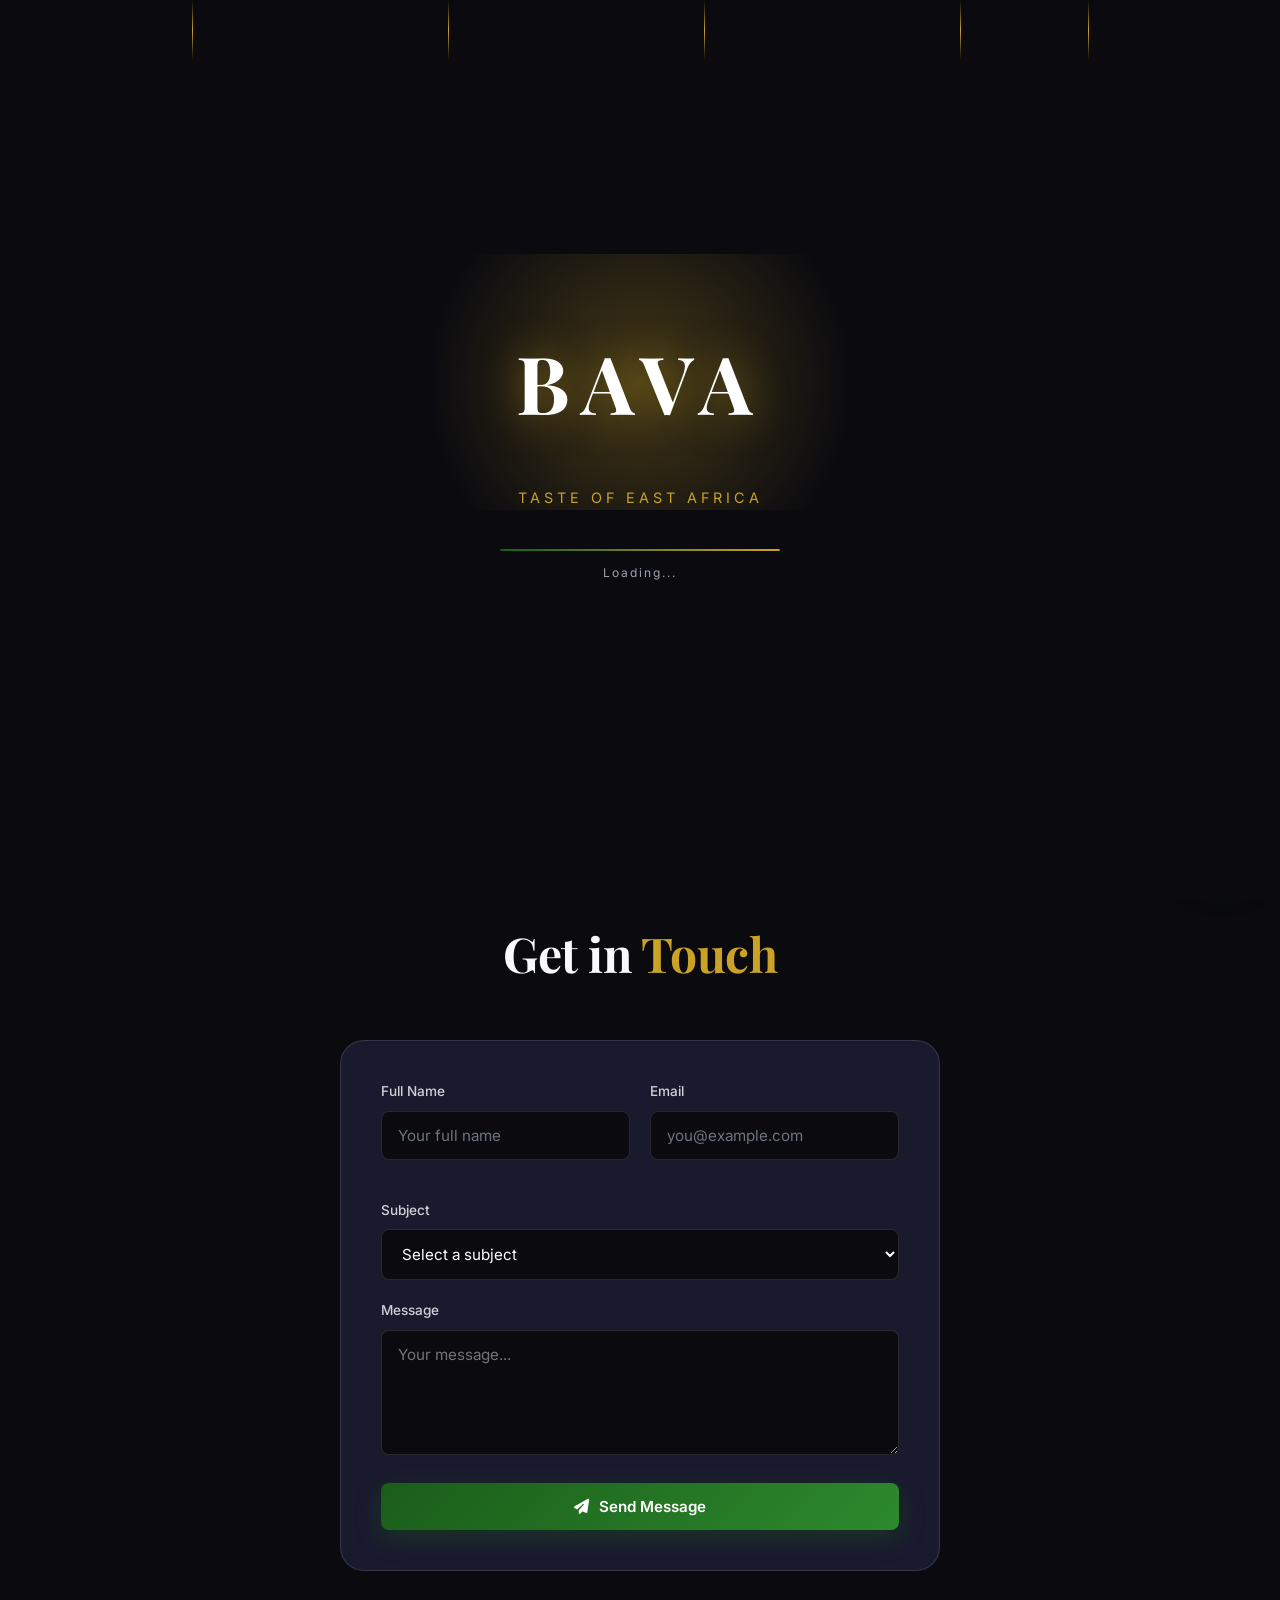
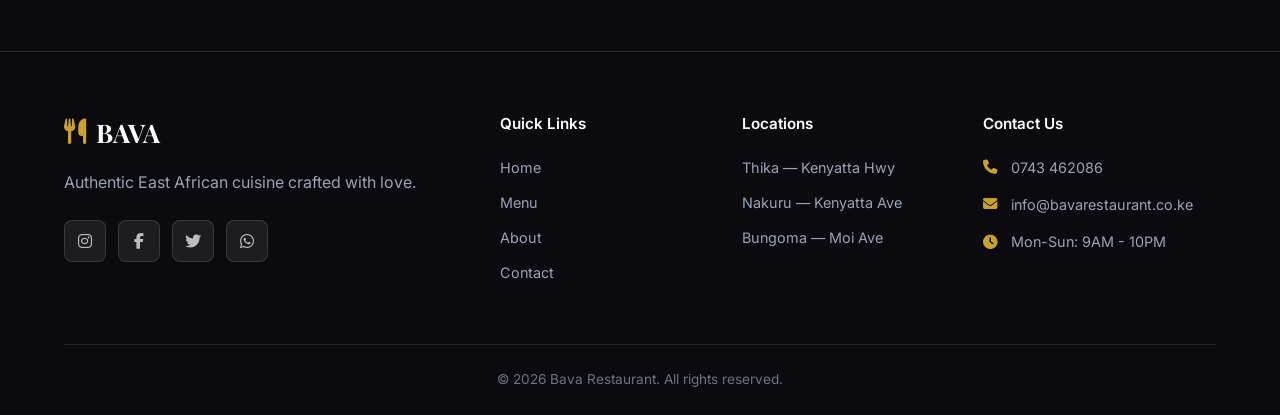
<file: contact.html>
<!DOCTYPE html>
<html lang="en">
<head>
    <meta charset="UTF-8">
    <meta name="viewport" content="width=device-width, initial-scale=1.0">
    <meta name="description" content="Contact Bava Restaurant - Find our locations, make reservations, and get in touch">
    <meta name="theme-color" content="#1a5d1a">
    <title>Contact Us | Bava Restaurant</title>

    <link rel="stylesheet" href="https://cdnjs.cloudflare.com/ajax/libs/font-awesome/6.4.0/css/all.min.css">
    <link href="https://fonts.googleapis.com/css2?family=Playfair+Display:wght@400;600;700&family=Inter:wght@300;400;500;600;700&display=swap" rel="stylesheet">
    <link rel="stylesheet" href="css/style.css">
    <link rel="stylesheet" href="css/responsive.css">
</head>
<body>
    <!-- ===== CINEMATIC LOADER ===== -->
    <div class="loader-screen" id="loader">
        <div class="loader-content">
            <div class="loader-logo-wrap">
                <div class="loader-glow"></div>
                <h1 class="loader-logo">BAVA</h1>
            </div>
            <p class="loader-tagline">Taste of East Africa</p>
            <div class="loader-progress-wrap">
                <div class="loader-progress-bar">
                    <div class="loader-progress-fill" id="loaderProgress"></div>
                </div>
                <p class="loader-progress-text">Loading...</p>
            </div>
        </div>
        <div class="loader-particles">
            <div class="particle"></div>
            <div class="particle"></div>
            <div class="particle"></div>
            <div class="particle"></div>
            <div class="particle"></div>
            <div class="particle"></div>
        </div>
        <div class="loader-lines">
            <div class="loader-line"></div>
            <div class="loader-line"></div>
            <div class="loader-line"></div>
            <div class="loader-line"></div>
            <div class="loader-line"></div>
        </div>
    </div>

    <!-- ===== NAVIGATION ===== -->
    <nav class="navbar" id="navbar">
        <div class="nav-container">
            <a href="index.html" class="logo">
                <span class="logo-icon"><i class="fas fa-utensils"></i></span>
                <span class="logo-text">BAVA</span>
            </a>

            <ul class="nav-links" id="navLinks">
                <li><a href="index.html" class="nav-link">Home</a></li>
                <li><a href="menu.html" class="nav-link">Menu</a></li>
                <li><a href="about.html" class="nav-link">About</a></li>
                <li><a href="contact.html" class="nav-link active">Contact</a></li>
            </ul>

            <div class="nav-auth">
                <button class="nav-signin" onclick="openModal('signInModal')">Sign In</button>
                <button class="nav-signup" onclick="openModal('signUpModal')">Sign Up</button>
            </div>

            <div class="nav-actions">
                <button class="hamburger" id="hamburger" aria-label="Toggle menu">
                    <div class="hamburger-btn">
                        <span></span>
                        <span></span>
                        <span></span>
                    </div>
                </button>
            </div>
        </div>
    </nav>

    <!-- ===== MOBILE MENU ===== -->
    <div class="mobile-menu-overlay" id="mobileMenuOverlay"></div>
    <div class="mobile-menu" id="mobileMenu">
        <button class="mobile-menu-close" id="mobileMenuClose">&times;</button>
        <ul class="mobile-nav-links">
            <li><a href="index.html"><i class="fas fa-home"></i> Home</a></li>
            <li><a href="menu.html"><i class="fas fa-utensils"></i> Menu</a></li>
            <li><a href="about.html"><i class="fas fa-info-circle"></i> About</a></li>
            <li><a href="contact.html"><i class="fas fa-envelope"></i> Contact</a></li>
        </ul>
        <div class="mobile-nav-auth">
            <button class="btn btn-primary" onclick="closeMobileMenu(); openModal('signInModal');">
                <i class="fas fa-sign-in-alt"></i> Sign In
            </button>
            <button class="btn btn-secondary" onclick="closeMobileMenu(); openModal('signUpModal');">
                <i class="fas fa-user-plus"></i> Sign Up
            </button>
        </div>
    </div>

    <!-- ===== SIGN IN MODAL ===== -->
    <div class="modal-overlay" id="signInModal">
        <div class="modal-box">
            <button class="modal-close" onclick="closeModal('signInModal')">&times;</button>
            <div class="modal-header">
                <h3>Welcome Back</h3>
                <p>Sign in to your Bava account</p>
            </div>
            <form onsubmit="event.preventDefault(); closeModal('signInModal');">
                <div class="form-field">
                    <label>Email Address</label>
                    <input type="email" placeholder="you@example.com" required>
                </div>
                <div class="form-field">
                    <label>Password</label>
                    <input type="password" placeholder="Enter your password" required>
                </div>
                <button type="submit" class="modal-submit">Sign In</button>
            </form>
            <div class="modal-divider"><span>or continue with</span></div>
            <div class="social-btns">
                <button class="social-btn google" onclick="showComingSoon('Google')">
                    <i class="fab fa-google"></i> Continue with Google
                </button>
                <button class="social-btn facebook" onclick="showComingSoon('Facebook')">
                    <i class="fab fa-facebook-f"></i> Continue with Facebook
                </button>
            </div>
            <div class="modal-footer">
                <p>Don't have an account? <a onclick="switchModal('signInModal', 'signUpModal')">Sign Up</a></p>
            </div>
        </div>
    </div>

    <!-- ===== SIGN UP MODAL ===== -->
    <div class="modal-overlay" id="signUpModal">
        <div class="modal-box">
            <button class="modal-close" onclick="closeModal('signUpModal')">&times;</button>
            <div class="modal-header">
                <h3>Create Account</h3>
                <p>Join the Bava family</p>
            </div>
            <form onsubmit="event.preventDefault(); closeModal('signUpModal'); alert('Account created successfully!');">
                <div class="form-field">
                    <label>Full Name</label>
                    <input type="text" placeholder="Your full name" required>
                </div>
                <div class="form-field">
                    <label>Email Address</label>
                    <input type="email" placeholder="you@example.com" required>
                </div>
                <div class="form-field">
                    <label>Password</label>
                    <input type="password" placeholder="Create a password" required>
                </div>
                <button type="submit" class="modal-submit">Continue</button>
            </form>
            <div class="modal-divider"><span>or continue with</span></div>
            <div class="social-btns">
                <button class="social-btn google" onclick="showComingSoon('Google')">
                    <i class="fab fa-google"></i> Continue with Google
                </button>
                <button class="social-btn facebook" onclick="showComingSoon('Facebook')">
                    <i class="fab fa-facebook-f"></i> Continue with Facebook
                </button>
            </div>
            <div class="modal-footer">
                <p>Already have an account? <a onclick="switchModal('signUpModal', 'signInModal')">Sign In</a></p>
            </div>
        </div>
    </div>

    <!-- ===== COMING SOON MODAL ===== -->
    <div class="coming-soon-modal" id="comingSoonModal">
        <div class="coming-soon-box">
            <div class="coming-soon-icon"><i class="fas fa-clock"></i></div>
            <h3>Coming Soon</h3>
            <p id="comingSoonText">This feature is coming soon!</p>
            <button class="coming-soon-close" onclick="closeAllModals()">Got It</button>
        </div>
    </div>

    <!-- ===== CONTACT HERO ===== -->
    <section class="hero" style="min-height: 50vh; padding: 140px 24px 60px;">
        <div class="hero-bg" style="background-image: url('https://images.unsplash.com/photo-1555396273-367ea4eb4db5?w=1800&h=600&fit=crop&q=85');"></div>
        <div class="hero-overlay"></div>
        <div class="hero-content">
            <span class="hero-badge"><i class="fas fa-envelope"></i> Get in Touch</span>
            <h1 class="hero-title">Contact <span class="text-gradient">Us</span></h1>
            <p class="hero-subtitle">Have questions or want to make a reservation? We'd love to hear from you</p>
        </div>
    </section>

    <!-- ===== CONTACT INFO ===== -->
    <section class="section" style="background: var(--dark);">
        <div class="container">
            <div style="display: grid; grid-template-columns: repeat(4, 1fr); gap: 24px; margin-bottom: 60px;" class="contact-info-grid">
                <div class="info-card reveal" style="background: var(--dark-light); padding: 24px; border-radius: var(--radius-lg); border: 1px solid var(--glass-border); text-align: center;">
                    <div style="width: 56px; height: 56px; background: rgba(26, 93, 26, 0.2); color: var(--primary-light); border-radius: var(--radius-sm); display: flex; align-items: center; justify-content: center; font-size: 1.4rem; margin: 0 auto 16px;">
                        <i class="fas fa-map-marker-alt"></i>
                    </div>
                    <h3 style="font-family: 'Playfair Display', serif; font-size: 1.1rem; margin-bottom: 12px;">Locations</h3>
                    <p style="color: var(--gray-light); font-size: 0.9rem; line-height: 1.6;">
                        <strong>Thika</strong> — Kenyatta Hwy<br>
                        <strong>Nakuru</strong> — Kenyatta Ave<br>
                        <strong>Bungoma</strong> — Moi Ave
                    </p>
                </div>
                <div class="info-card reveal" style="background: var(--dark-light); padding: 24px; border-radius: var(--radius-lg); border: 1px solid var(--glass-border); text-align: center;">
                    <div style="width: 56px; height: 56px; background: rgba(26, 93, 26, 0.2); color: var(--primary-light); border-radius: var(--radius-sm); display: flex; align-items: center; justify-content: center; font-size: 1.4rem; margin: 0 auto 16px;">
                        <i class="fas fa-phone"></i>
                    </div>
                    <h3 style="font-family: 'Playfair Display', serif; font-size: 1.1rem; margin-bottom: 12px;">Phone</h3>
                    <p style="color: var(--gray-light); font-size: 0.95rem;">0743 462086</p>
                    <p style="color: var(--gray); font-size: 0.8rem; margin-top: 8px;">Call for reservations</p>
                </div>
                <div class="info-card reveal" style="background: var(--dark-light); padding: 24px; border-radius: var(--radius-lg); border: 1px solid var(--glass-border); text-align: center;">
                    <div style="width: 56px; height: 56px; background: rgba(26, 93, 26, 0.2); color: var(--primary-light); border-radius: var(--radius-sm); display: flex; align-items: center; justify-content: center; font-size: 1.4rem; margin: 0 auto 16px;">
                        <i class="fas fa-envelope"></i>
                    </div>
                    <h3 style="font-family: 'Playfair Display', serif; font-size: 1.1rem; margin-bottom: 12px;">Email</h3>
                    <p style="color: var(--gray-light); font-size: 0.9rem;">info@bavarestaurant.co.ke</p>
                    <p style="color: var(--gray); font-size: 0.8rem; margin-top: 8px;">Response within 24h</p>
                </div>
                <div class="info-card reveal" style="background: var(--dark-light); padding: 24px; border-radius: var(--radius-lg); border: 1px solid var(--glass-border); text-align: center;">
                    <div style="width: 56px; height: 56px; background: rgba(26, 93, 26, 0.2); color: var(--primary-light); border-radius: var(--radius-sm); display: flex; align-items: center; justify-content: center; font-size: 1.4rem; margin: 0 auto 16px;">
                        <i class="fas fa-clock"></i>
                    </div>
                    <h3 style="font-family: 'Playfair Display', serif; font-size: 1.1rem; margin-bottom: 12px;">Hours</h3>
                    <p style="color: var(--gray-light); font-size: 0.85rem; line-height: 1.6;">
                        Mon-Fri: 9AM - 10PM<br>
                        Sat-Sun: 10AM - 9PM
                    </p>
                </div>
            </div>

            <!-- Contact Form -->
            <div style="max-width: 600px; margin: 0 auto;">
                <div class="section-header">
                    <span class="section-tag">Send a Message</span>
                    <h2 class="section-title">Get in <span>Touch</span></h2>
                </div>

                <form style="background: var(--dark-light); padding: 40px; border-radius: var(--radius-lg); border: 1px solid var(--glass-border);" onsubmit="event.preventDefault(); alert('Message sent! We will get back to you soon.');">
                    <div style="display: grid; grid-template-columns: 1fr 1fr; gap: 20px; margin-bottom: 20px;">
                        <div class="form-field">
                            <label style="display: block; color: rgba(255,255,255,0.8); font-size: 0.85rem; font-weight: 500; margin-bottom: 8px;">Full Name</label>
                            <input type="text" placeholder="Your full name" required style="width: 100%; padding: 14px 16px; background: var(--dark); border: 1px solid var(--glass-border); border-radius: var(--radius-sm); color: white; font-size: 0.95rem;">
                        </div>
                        <div class="form-field">
                            <label style="display: block; color: rgba(255,255,255,0.8); font-size: 0.85rem; font-weight: 500; margin-bottom: 8px;">Email</label>
                            <input type="email" placeholder="you@example.com" required style="width: 100%; padding: 14px 16px; background: var(--dark); border: 1px solid var(--glass-border); border-radius: var(--radius-sm); color: white; font-size: 0.95rem;">
                        </div>
                    </div>
                    <div class="form-field" style="margin-bottom: 20px;">
                        <label style="display: block; color: rgba(255,255,255,0.8); font-size: 0.85rem; font-weight: 500; margin-bottom: 8px;">Subject</label>
                        <select required style="width: 100%; padding: 14px 16px; background: var(--dark); border: 1px solid var(--glass-border); border-radius: var(--radius-sm); color: white; font-size: 0.95rem;">
                            <option value="">Select a subject</option>
                            <option value="reservation">Table Reservation</option>
                            <option value="catering">Catering Inquiry</option>
                            <option value="feedback">Feedback</option>
                            <option value="careers">Careers</option>
                            <option value="other">Other</option>
                        </select>
                    </div>
                    <div class="form-field" style="margin-bottom: 20px;">
                        <label style="display: block; color: rgba(255,255,255,0.8); font-size: 0.85rem; font-weight: 500; margin-bottom: 8px;">Message</label>
                        <textarea rows="5" placeholder="Your message..." required style="width: 100%; padding: 14px 16px; background: var(--dark); border: 1px solid var(--glass-border); border-radius: var(--radius-sm); color: white; font-size: 0.95rem; resize: vertical;"></textarea>
                    </div>
                    <button type="submit" class="btn btn-primary" style="width: 100%;">
                        <i class="fas fa-paper-plane"></i> Send Message
                    </button>
                </form>
            </div>
        </div>
    </section>

    <!-- ===== FOOTER ===== -->
    <footer class="footer">
        <div class="container">
            <div class="footer-grid">
                <div class="footer-brand">
                    <a href="index.html" class="footer-logo">
                        <i class="fas fa-utensils"></i> BAVA
                    </a>
                    <p class="footer-desc">Authentic East African cuisine crafted with love.</p>
                    <div class="footer-social">
                        <a href="#"><i class="fab fa-instagram"></i></a>
                        <a href="#"><i class="fab fa-facebook-f"></i></a>
                        <a href="#"><i class="fab fa-twitter"></i></a>
                        <a href="#"><i class="fab fa-whatsapp"></i></a>
                    </div>
                </div>
                <div class="footer-links">
                    <h4>Quick Links</h4>
                    <ul>
                        <li><a href="index.html">Home</a></li>
                        <li><a href="menu.html">Menu</a></li>
                        <li><a href="about.html">About</a></li>
                        <li><a href="contact.html">Contact</a></li>
                    </ul>
                </div>
                <div class="footer-links">
                    <h4>Locations</h4>
                    <ul>
                        <li>Thika — Kenyatta Hwy</li>
                        <li>Nakuru — Kenyatta Ave</li>
                        <li>Bungoma — Moi Ave</li>
                    </ul>
                </div>
                <div class="footer-contact">
                    <h4>Contact Us</h4>
                    <p><i class="fas fa-phone"></i> 0743 462086</p>
                    <p><i class="fas fa-envelope"></i> info@bavarestaurant.co.ke</p>
                    <p><i class="fas fa-clock"></i> Mon-Sun: 9AM - 10PM</p>
                </div>
            </div>
            <div class="footer-bottom">
                <p>&copy; 2026 Bava Restaurant. All rights reserved.</p>
            </div>
        </div>
    </footer>

    <!-- ===== CHATBOT ===== -->
    <div class="chatbot-btn" id="chatbotBtn">
        <i class="fas fa-robot"></i>
        <span class="chatbot-badge">AI</span>
    </div>

    <div class="chatbot" id="chatbot">
        <div class="chatbot-header">
            <div class="chatbot-avatar"><i class="fas fa-robot"></i></div>
            <div class="chatbot-info">
                <h4>Bava AI Assistant</h4>
                <p>Online</p>
            </div>
            <button class="chatbot-close" id="chatbotClose">&times;</button>
        </div>
        <div class="chatbot-messages" id="chatbotMessages">
            <div class="message bot">
                <p>Welcome to Bava Restaurant! How can I help you today?</p>
            </div>
        </div>
        <div class="chatbot-input">
            <input type="text" id="chatInput" placeholder="Ask me anything...">
            <button id="chatSend"><i class="fas fa-paper-plane"></i></button>
        </div>
    </div>

    <script src="js/app.js"></script>
    <script src="js/chatbot.js"></script>
    <script src="js/viewer.js"></script>
    <style>
        @media (max-width: 1024px) {
            .contact-info-grid {
                grid-template-columns: repeat(2, 1fr) !important;
            }
        }
        @media (max-width: 768px) {
            .contact-info-grid {
                grid-template-columns: 1fr !important;
            }
            form[style*="grid-template-columns: 1fr 1fr"] {
                grid-template-columns: 1fr !important;
            }
        }
    </style>
</body>
</html>
</file>
<file: css/style.css>
/* ===== CSS Variables ===== */
:root {
    --primary: #1a5d1a;
    --primary-dark: #134713;
    --primary-light: #2d8a2d;
    --secondary: #c9a227;
    --secondary-light: #e8c45a;
    --accent: #2d8a2d;
    --dark: #0a0a0f;
    --dark-light: #1a1a2e;
    --dark-lighter: #252538;
    --light: #f8f9fa;
    --gray: #6c757d;
    --gray-light: #9ca3af;
    --success: #28a745;
    --shadow: rgba(0, 0, 0, 0.25);
    --glass: rgba(255, 255, 255, 0.08);
    --glass-border: rgba(255, 255, 255, 0.12);
    --radius: 16px;
    --radius-sm: 8px;
    --radius-lg: 24px;
    --transition: all 0.4s cubic-bezier(0.4, 0, 0.2, 1);
    --transition-fast: all 0.2s ease;
}

/* ===== Reset & Base ===== */
* {
    margin: 0;
    padding: 0;
    box-sizing: border-box;
}

html {
    scroll-behavior: smooth;
}

body {
    font-family: 'Inter', sans-serif;
    background: var(--dark);
    color: var(--light);
    line-height: 1.6;
    overflow-x: hidden;
    -webkit-font-smoothing: antialiased;
}

a {
    text-decoration: none;
    color: inherit;
}

ul {
    list-style: none;
}

img {
    max-width: 100%;
    height: auto;
}

button {
    cursor: pointer;
    border: none;
    background: none;
    font-family: inherit;
}

input, textarea, select {
    font-family: inherit;
}

/* ===== Utilities ===== */
.container {
    max-width: 1200px;
    margin: 0 auto;
    padding: 0 24px;
}

.section {
    padding: 80px 0;
}

.section-header {
    text-align: center;
    margin-bottom: 48px;
}

.section-tag {
    display: inline-block;
    background: rgba(26, 93, 26, 0.2);
    color: var(--primary-light);
    padding: 8px 20px;
    border-radius: 50px;
    font-size: 0.8rem;
    font-weight: 600;
    letter-spacing: 1.5px;
    text-transform: uppercase;
    margin-bottom: 16px;
    border: 1px solid rgba(26, 93, 26, 0.3);
}

.section-title {
    font-family: 'Playfair Display', serif;
    font-size: clamp(2rem, 5vw, 3rem);
    font-weight: 700;
    margin-bottom: 16px;
    letter-spacing: -0.5px;
}

.section-title span {
    color: var(--secondary);
}

.section-subtitle {
    color: var(--gray-light);
    font-size: 1.1rem;
    max-width: 600px;
    margin: 0 auto;
    line-height: 1.7;
}

.section-cta {
    text-align: center;
    margin-top: 40px;
}

/* ===== Buttons ===== */
.btn {
    display: inline-flex;
    align-items: center;
    justify-content: center;
    gap: 10px;
    padding: 14px 28px;
    border-radius: var(--radius-sm);
    font-weight: 600;
    font-size: 0.95rem;
    transition: var(--transition);
    position: relative;
    overflow: hidden;
}

.btn::before {
    content: '';
    position: absolute;
    top: 0;
    left: -100%;
    width: 100%;
    height: 100%;
    background: linear-gradient(90deg, transparent, rgba(255,255,255,0.2), transparent);
    transition: left 0.5s;
}

.btn:hover::before {
    left: 100%;
}

.btn-primary {
    background: linear-gradient(135deg, var(--primary), var(--primary-light));
    color: white;
    box-shadow: 0 8px 24px rgba(26, 93, 26, 0.4);
    border: none;
}

.btn-primary:hover {
    transform: translateY(-3px);
    box-shadow: 0 12px 32px rgba(26, 93, 26, 0.5);
}

.btn-secondary {
    background: transparent;
    color: white;
    border: 2px solid var(--secondary);
}

.btn-secondary:hover {
    background: var(--secondary);
    color: var(--dark);
    transform: translateY(-2px);
}

.btn-outline {
    background: transparent;
    color: var(--primary-light);
    border: 2px solid var(--primary);
}

.btn-outline:hover {
    background: var(--primary);
    color: white;
}

.btn-glass {
    background: var(--glass);
    backdrop-filter: blur(20px);
    border: 1px solid var(--glass-border);
    color: white;
}

.btn-glass:hover {
    background: rgba(255, 255, 255, 0.15);
    border-color: rgba(255, 255, 255, 0.25);
}

.btn-sm {
    padding: 10px 20px;
    font-size: 0.85rem;
}

.btn-icon {
    width: 44px;
    height: 44px;
    padding: 0;
    border-radius: 50%;
}

.text-gradient {
    background: linear-gradient(135deg, var(--secondary), var(--secondary-light), var(--secondary));
    background-size: 200% auto;
    -webkit-background-clip: text;
    -webkit-text-fill-color: transparent;
    background-clip: text;
    animation: shimmer 3s ease-in-out infinite;
}

@keyframes shimmer {
    0%, 100% { background-position: 0% center; }
    50% { background-position: 200% center; }
}

/* ===== CINEMATIC LOADER ===== */
.loader-screen {
    position: fixed;
    inset: 0;
    background: var(--dark);
    z-index: 99999;
    display: flex;
    align-items: center;
    justify-content: center;
    flex-direction: column;
    transition: opacity 0.8s ease, visibility 0.8s ease;
}

.loader-screen.hidden {
    opacity: 0;
    visibility: hidden;
}

.loader-content {
    text-align: center;
    position: relative;
}

.loader-logo-wrap {
    position: relative;
    margin-bottom: 40px;
}

.loader-logo {
    font-family: 'Playfair Display', serif;
    font-size: clamp(3rem, 10vw, 5rem);
    font-weight: 700;
    color: white;
    letter-spacing: 12px;
    text-transform: uppercase;
    opacity: 0;
    transform: scale(0.8);
    animation: logoReveal 1.2s ease forwards;
    text-shadow: 0 0 40px rgba(201, 162, 39, 0.5);
}

@keyframes logoReveal {
    0% {
        opacity: 0;
        transform: scale(0.8) translateY(20px);
        filter: blur(10px);
    }
    50% {
        opacity: 1;
        filter: blur(0);
    }
    100% {
        opacity: 1;
        transform: scale(1) translateY(0);
        filter: blur(0);
    }
}

.loader-glow {
    position: absolute;
    inset: -50%;
    background: radial-gradient(circle, rgba(201, 162, 39, 0.3) 0%, transparent 70%);
    animation: pulseGlow 2s ease-in-out infinite;
    pointer-events: none;
}

@keyframes pulseGlow {
    0%, 100% { opacity: 0.5; transform: scale(1); }
    50% { opacity: 1; transform: scale(1.1); }
}

.loader-tagline {
    font-size: 0.9rem;
    color: var(--secondary);
    letter-spacing: 4px;
    text-transform: uppercase;
    opacity: 0;
    animation: fadeUp 0.8s ease 0.8s forwards;
    margin-bottom: 40px;
}

@keyframes fadeUp {
    from { opacity: 0; transform: translateY(20px); }
    to { opacity: 1; transform: translateY(0); }
}

.loader-progress-wrap {
    width: 280px;
    margin: 0 auto;
    opacity: 0;
    animation: fadeIn 0.5s ease 1.2s forwards;
}

@keyframes fadeIn {
    to { opacity: 1; }
}

.loader-progress-bar {
    height: 2px;
    background: var(--dark-lighter);
    border-radius: 2px;
    overflow: hidden;
    margin-bottom: 12px;
}

.loader-progress-fill {
    height: 100%;
    background: linear-gradient(90deg, var(--primary), var(--secondary));
    width: 0%;
    border-radius: 2px;
    animation: loadProgress 2s ease-out forwards;
    box-shadow: 0 0 20px rgba(201, 162, 39, 0.5);
}

@keyframes loadProgress {
    0% { width: 0%; }
    30% { width: 45%; }
    60% { width: 70%; }
    80% { width: 85%; }
    100% { width: 100%; }
}

.loader-progress-text {
    font-size: 0.75rem;
    color: var(--gray-light);
    letter-spacing: 2px;
}

.loader-particles {
    position: absolute;
    inset: 0;
    overflow: hidden;
    pointer-events: none;
}

.particle {
    position: absolute;
    width: 4px;
    height: 4px;
    background: var(--secondary);
    border-radius: 50%;
    opacity: 0;
    animation: particleFloat 3s ease-in-out infinite;
}

.particle:nth-child(1) { left: 20%; animation-delay: 0s; }
.particle:nth-child(2) { left: 40%; animation-delay: 0.5s; }
.particle:nth-child(3) { left: 60%; animation-delay: 1s; }
.particle:nth-child(4) { left: 80%; animation-delay: 1.5s; }
.particle:nth-child(5) { left: 30%; animation-delay: 2s; }
.particle:nth-child(6) { left: 70%; animation-delay: 2.5s; }

@keyframes particleFloat {
    0% {
        transform: translateY(100vh) scale(0);
        opacity: 0;
    }
    20% {
        opacity: 0.8;
    }
    80% {
        opacity: 0.4;
    }
    100% {
        transform: translateY(-100px) scale(1);
        opacity: 0;
    }
}

.loader-lines {
    position: absolute;
    inset: 0;
    overflow: hidden;
    pointer-events: none;
}

.loader-line {
    position: absolute;
    width: 1px;
    height: 60px;
    background: linear-gradient(to bottom, transparent, var(--secondary), transparent);
    animation: lineMove 2s ease-in-out infinite;
}

.loader-line:nth-child(1) { left: 15%; animation-delay: 0s; }
.loader-line:nth-child(2) { left: 35%; animation-delay: 0.4s; }
.loader-line:nth-child(3) { left: 55%; animation-delay: 0.8s; }
.loader-line:nth-child(4) { left: 75%; animation-delay: 1.2s; }
.loader-line:nth-child(5) { left: 85%; animation-delay: 1.6s; }

@keyframes lineMove {
    0% {
        transform: translateY(-100%);
        opacity: 0;
    }
    50% {
        opacity: 0.6;
    }
    100% {
        transform: translateY(100vh);
        opacity: 0;
    }
}

/* ===== Navigation ===== */
.navbar {
    position: fixed;
    top: 0;
    left: 0;
    width: 100%;
    z-index: 1000;
    padding: 16px 0;
    transition: var(--transition);
}

.navbar.scrolled {
    background: rgba(10, 10, 15, 0.85);
    backdrop-filter: blur(20px);
    -webkit-backdrop-filter: blur(20px);
    padding: 10px 0;
    box-shadow: 0 4px 30px rgba(0, 0, 0, 0.3);
    border-bottom: 1px solid var(--glass-border);
}

.nav-container {
    max-width: 1200px;
    margin: 0 auto;
    padding: 0 24px;
    display: flex;
    justify-content: space-between;
    align-items: center;
}

.logo {
    display: flex;
    align-items: center;
    gap: 10px;
}

.logo-icon {
    font-size: 1.5rem;
    color: var(--secondary);
    animation: logoFloat 3s ease-in-out infinite;
}

@keyframes logoFloat {
    0%, 100% { transform: translateY(0); }
    50% { transform: translateY(-3px); }
}

.logo-text {
    font-family: 'Playfair Display', serif;
    font-size: 1.6rem;
    font-weight: 700;
    color: white;
    letter-spacing: 3px;
}

.nav-links {
    display: flex;
    gap: 32px;
    align-items: center;
}

.nav-link {
    color: rgba(255, 255, 255, 0.7);
    font-weight: 500;
    font-size: 0.9rem;
    transition: var(--transition);
    position: relative;
    padding: 8px 0;
}

.nav-link::after {
    content: '';
    position: absolute;
    bottom: 0;
    left: 0;
    width: 0;
    height: 2px;
    background: var(--secondary);
    transition: var(--transition);
}

.nav-link:hover, .nav-link.active {
    color: white;
}

.nav-link:hover::after, .nav-link.active::after {
    width: 100%;
}

.nav-auth {
    display: flex;
    gap: 12px;
    align-items: center;
}

.nav-signin {
    color: rgba(255, 255, 255, 0.8);
    font-weight: 500;
    font-size: 0.9rem;
    padding: 8px 16px;
    transition: var(--transition);
}

.nav-signin:hover {
    color: var(--secondary);
}

.nav-signup {
    background: var(--primary);
    color: white;
    padding: 10px 20px;
    border-radius: var(--radius-sm);
    font-weight: 600;
    font-size: 0.9rem;
    transition: var(--transition);
    border: 1px solid transparent;
}

.nav-signup:hover {
    background: var(--primary-light);
    transform: translateY(-2px);
    box-shadow: 0 4px 16px rgba(26, 93, 26, 0.4);
}

/* Download App Button */
.nav-download {
    display: inline-flex;
    align-items: center;
    gap: 8px;
    background: linear-gradient(135deg, #1a5d1a, #2d8a2d);
    color: white;
    padding: 10px 18px;
    border-radius: 50px;
    font-weight: 600;
    font-size: 0.85rem;
    transition: var(--transition);
    border: 1px solid rgba(255, 255, 255, 0.1);
    box-shadow: 0 4px 15px rgba(26, 93, 26, 0.3);
    cursor: pointer;
}

.nav-download:hover {
    transform: translateY(-2px);
    box-shadow: 0 6px 20px rgba(26, 93, 26, 0.4), 0 0 30px rgba(26, 93, 26, 0.2);
    background: linear-gradient(135deg, #2d8a2d, #3aa83a);
}

.nav-download i {
    font-size: 0.9rem;
}

/* Hero Download Button */
.btn-download {
    background: linear-gradient(135deg, #c9a227, #e8c45a);
    color: #0a0a0f;
    padding: 14px 28px;
    border-radius: var(--radius-sm);
    font-weight: 700;
    font-size: 0.95rem;
    transition: var(--transition);
    border: none;
    box-shadow: 0 8px 24px rgba(201, 162, 39, 0.4), 0 0 40px rgba(201, 162, 39, 0.15);
    display: inline-flex;
    align-items: center;
    gap: 10px;
}

.btn-download:hover {
    transform: translateY(-3px);
    box-shadow: 0 12px 32px rgba(201, 162, 39, 0.5), 0 0 50px rgba(201, 162, 39, 0.2);
    background: linear-gradient(135deg, #e8c45a, #f0d070);
}

/* User Avatar System */
.nav-user {
    position: relative;
    margin-left: 12px;
}

.user-avatar {
    width: 44px;
    height: 44px;
    border-radius: 50%;
    background: linear-gradient(135deg, var(--primary), var(--primary-light));
    color: white;
    font-weight: 700;
    font-size: 1rem;
    display: flex;
    align-items: center;
    justify-content: center;
    cursor: pointer;
    transition: var(--transition);
    border: 2px solid transparent;
    box-shadow: 0 4px 15px rgba(26, 93, 26, 0.4);
    animation: avatarFadeIn 0.5s ease forwards;
}

@keyframes avatarFadeIn {
    from {
        opacity: 0;
        transform: scale(0.5);
    }
    to {
        opacity: 1;
        transform: scale(1);
    }
}

.user-avatar:hover {
    transform: scale(1.08);
    box-shadow: 0 6px 20px rgba(26, 93, 26, 0.5), 0 0 30px rgba(26, 93, 26, 0.2);
    border-color: rgba(255, 255, 255, 0.3);
}

.user-dropdown {
    position: absolute;
    top: calc(100% + 12px);
    right: 0;
    background: var(--dark-light);
    border: 1px solid var(--glass-border);
    border-radius: var(--radius);
    min-width: 220px;
    padding: 8px 0;
    opacity: 0;
    visibility: hidden;
    transform: translateY(-10px) scale(0.95);
    transition: var(--transition);
    box-shadow: 0 20px 50px rgba(0, 0, 0, 0.4);
    z-index: 1000;
}

.user-dropdown.active {
    opacity: 1;
    visibility: visible;
    transform: translateY(0) scale(1);
}

.dropdown-header {
    padding: 12px 20px;
    border-bottom: 1px solid var(--glass-border);
    margin-bottom: 8px;
}

.dropdown-name {
    display: block;
    font-weight: 600;
    color: white;
    font-size: 0.95rem;
}

.dropdown-email {
    display: block;
    color: var(--gray-light);
    font-size: 0.8rem;
    margin-top: 2px;
}

.dropdown-divider {
    height: 1px;
    background: var(--glass-border);
    margin: 8px 0;
}

.dropdown-item {
    display: flex;
    align-items: center;
    gap: 12px;
    width: 100%;
    padding: 12px 20px;
    color: rgba(255, 255, 255, 0.8);
    font-size: 0.9rem;
    font-weight: 500;
    cursor: pointer;
    transition: var(--transition);
    background: none;
    border: none;
    text-align: left;
}

.dropdown-item:hover {
    background: var(--glass);
    color: white;
}

.dropdown-item i {
    color: var(--secondary);
    width: 18px;
    text-align: center;
}

/* Download Modal */
.download-modal {
    position: fixed;
    inset: 0;
    background: rgba(0, 0, 0, 0.9);
    backdrop-filter: blur(10px);
    -webkit-backdrop-filter: blur(10px);
    z-index: 10001;
    display: flex;
    align-items: center;
    justify-content: center;
    padding: 24px;
    opacity: 0;
    visibility: hidden;
    transition: var(--transition);
}

.download-modal.active {
    opacity: 1;
    visibility: visible;
}

.download-box {
    background: var(--dark-light);
    border: 1px solid var(--secondary);
    border-radius: var(--radius-lg);
    padding: 48px 40px;
    text-align: center;
    max-width: 400px;
    transform: scale(0.8);
    transition: var(--transition);
    box-shadow: 0 0 60px rgba(201, 162, 39, 0.3);
    position: relative;
}

.download-modal.active .download-box {
    transform: scale(1);
}

.download-close {
    position: absolute;
    top: 16px;
    right: 16px;
    width: 36px;
    height: 36px;
    display: flex;
    align-items: center;
    justify-content: center;
    background: var(--glass);
    border: 1px solid var(--glass-border);
    border-radius: 50%;
    color: rgba(255, 255, 255, 0.7);
    font-size: 1.2rem;
    cursor: pointer;
    transition: var(--transition);
}

.download-close:hover {
    background: rgba(255, 255, 255, 0.15);
    color: white;
}

.download-icon {
    width: 80px;
    height: 80px;
    background: linear-gradient(135deg, var(--primary), var(--primary-light));
    border-radius: 50%;
    display: flex;
    align-items: center;
    justify-content: center;
    margin: 0 auto 24px;
    font-size: 2.5rem;
    color: white;
    animation: iconBounce 1s ease infinite;
}

.download-box h3 {
    font-family: 'Playfair Display', serif;
    font-size: 1.6rem;
    margin-bottom: 12px;
    color: white;
}

.download-box p {
    color: var(--gray-light);
    margin-bottom: 24px;
    line-height: 1.6;
}

.download-features {
    display: flex;
    flex-direction: column;
    gap: 12px;
    margin-bottom: 28px;
}

.download-feature {
    display: flex;
    align-items: center;
    justify-content: center;
    gap: 10px;
    color: rgba(255, 255, 255, 0.8);
    font-size: 0.9rem;
}

.download-feature i {
    color: var(--secondary);
}

.download-btn {
    width: 100%;
    margin-bottom: 16px;
}

.download-skip {
    background: none;
    border: none;
    color: var(--gray-light);
    font-size: 0.85rem;
    cursor: pointer;
    padding: 8px;
    transition: var(--transition);
}

.download-skip:hover {
    color: white;
}

.nav-actions {
    display: flex;
    align-items: center;
    gap: 16px;
}

/* Hamburger Menu */
.hamburger {
    display: none;
    flex-direction: column;
    gap: 5px;
    padding: 8px;
    cursor: pointer;
    z-index: 1001;
}

.hamburger-btn {
    display: flex;
    flex-direction: column;
    gap: 5px;
    width: 28px;
}

.hamburger-btn span {
    display: block;
    width: 100%;
    height: 2px;
    background: white;
    border-radius: 2px;
    transition: var(--transition);
    transform-origin: center;
}

.hamburger.active .hamburger-btn span:nth-child(1) {
    transform: rotate(45deg) translate(5px, 5px);
}

.hamburger.active .hamburger-btn span:nth-child(2) {
    opacity: 0;
}

.hamburger.active .hamburger-btn span:nth-child(3) {
    transform: rotate(-45deg) translate(5px, -5px);
}

/* Mobile Menu */
.mobile-menu {
    position: fixed;
    top: 0;
    right: -100%;
    width: 85%;
    max-width: 380px;
    height: 100vh;
    background: rgba(26, 26, 46, 0.98);
    backdrop-filter: blur(30px);
    -webkit-backdrop-filter: blur(30px);
    z-index: 1000;
    transition: right 0.5s cubic-bezier(0.4, 0, 0.2, 1);
    padding: 100px 32px 40px;
    border-left: 1px solid var(--glass-border);
}

.mobile-menu.active {
    right: 0;
}

.mobile-menu-overlay {
    position: fixed;
    inset: 0;
    background: rgba(0, 0, 0, 0.6);
    backdrop-filter: blur(4px);
    z-index: 999;
    opacity: 0;
    visibility: hidden;
    transition: var(--transition);
}

.mobile-menu-overlay.active {
    opacity: 1;
    visibility: visible;
}

.mobile-menu-close {
    position: absolute;
    top: 24px;
    right: 24px;
    width: 44px;
    height: 44px;
    display: flex;
    align-items: center;
    justify-content: center;
    background: var(--glass);
    border: 1px solid var(--glass-border);
    border-radius: 50%;
    color: white;
    font-size: 1.5rem;
    cursor: pointer;
    transition: var(--transition);
}

.mobile-menu-close:hover {
    background: rgba(255, 255, 255, 0.15);
}

.mobile-nav-links {
    display: flex;
    flex-direction: column;
    gap: 4px;
}

.mobile-nav-links li {
    border-bottom: 1px solid var(--glass-border);
}

.mobile-nav-links a {
    display: flex;
    align-items: center;
    gap: 16px;
    padding: 18px 0;
    color: rgba(255, 255, 255, 0.8);
    font-size: 1.05rem;
    font-weight: 500;
    transition: var(--transition);
}

.mobile-nav-links a i {
    width: 24px;
    color: var(--secondary);
}

.mobile-nav-links a:hover {
    color: white;
    padding-left: 8px;
}

.mobile-nav-auth {
    margin-top: 32px;
    padding-top: 32px;
    border-top: 1px solid var(--glass-border);
}

.mobile-nav-auth .btn {
    width: 100%;
    margin-bottom: 12px;
}

.mobile-nav-auth .nav-download {
    width: 100%;
    justify-content: center;
    margin-bottom: 12px;
}

/* Mobile User Avatar */
.mobile-user-section {
    display: none;
    margin-top: 24px;
    padding-top: 24px;
    border-top: 1px solid var(--glass-border);
}

.mobile-user-section.active {
    display: block;
}

.mobile-user-header {
    display: flex;
    align-items: center;
    gap: 16px;
    margin-bottom: 20px;
}

.mobile-user-avatar {
    width: 56px;
    height: 56px;
    border-radius: 50%;
    background: linear-gradient(135deg, var(--primary), var(--primary-light));
    color: white;
    font-weight: 700;
    font-size: 1.2rem;
    display: flex;
    align-items: center;
    justify-content: center;
}

.mobile-user-info h4 {
    color: white;
    font-size: 1rem;
    margin-bottom: 2px;
}

.mobile-user-info p {
    color: var(--gray-light);
    font-size: 0.85rem;
}

.mobile-user-actions {
    display: flex;
    flex-direction: column;
    gap: 8px;
}

.mobile-user-actions .btn {
    width: 100%;
    justify-content: center;
}

/* ===== Auth Modals ===== */
.modal-overlay {
    position: fixed;
    inset: 0;
    background: rgba(0, 0, 0, 0.85);
    backdrop-filter: blur(8px);
    -webkit-backdrop-filter: blur(8px);
    z-index: 10000;
    display: flex;
    align-items: center;
    justify-content: center;
    padding: 24px;
    opacity: 0;
    visibility: hidden;
    transition: var(--transition);
}

.modal-overlay.active {
    opacity: 1;
    visibility: visible;
}

.modal-box {
    background: var(--dark-light);
    border: 1px solid var(--glass-border);
    border-radius: var(--radius-lg);
    width: 100%;
    max-width: 440px;
    padding: 40px;
    transform: scale(0.9) translateY(20px);
    transition: var(--transition);
    position: relative;
}

.modal-overlay.active .modal-box {
    transform: scale(1) translateY(0);
}

.modal-close {
    position: absolute;
    top: 20px;
    right: 20px;
    width: 36px;
    height: 36px;
    display: flex;
    align-items: center;
    justify-content: center;
    background: var(--glass);
    border: 1px solid var(--glass-border);
    border-radius: 50%;
    color: rgba(255, 255, 255, 0.7);
    font-size: 1.2rem;
    cursor: pointer;
    transition: var(--transition);
}

.modal-close:hover {
    background: rgba(255, 255, 255, 0.15);
    color: white;
}

.modal-header {
    text-align: center;
    margin-bottom: 32px;
}

.modal-header h3 {
    font-family: 'Playfair Display', serif;
    font-size: 1.8rem;
    margin-bottom: 8px;
}

.modal-header p {
    color: var(--gray-light);
    font-size: 0.95rem;
}

.form-field {
    margin-bottom: 20px;
}

.form-field label {
    display: block;
    color: rgba(255, 255, 255, 0.8);
    font-size: 0.85rem;
    font-weight: 500;
    margin-bottom: 8px;
}

.form-field input {
    width: 100%;
    padding: 14px 16px;
    background: var(--dark);
    border: 1px solid var(--glass-border);
    border-radius: var(--radius-sm);
    color: white;
    font-size: 0.95rem;
    transition: var(--transition);
}

.form-field input:focus {
    outline: none;
    border-color: var(--primary);
    box-shadow: 0 0 0 3px rgba(26, 93, 26, 0.2);
}

.form-field input::placeholder {
    color: var(--gray);
}

.modal-submit {
    width: 100%;
    padding: 16px;
    background: linear-gradient(135deg, var(--primary), var(--primary-light));
    color: white;
    border: none;
    border-radius: var(--radius-sm);
    font-size: 1rem;
    font-weight: 600;
    cursor: pointer;
    transition: var(--transition);
    margin-top: 8px;
}

.modal-submit:hover {
    transform: translateY(-2px);
    box-shadow: 0 8px 24px rgba(26, 93, 26, 0.4);
}

.modal-divider {
    display: flex;
    align-items: center;
    gap: 16px;
    margin: 28px 0;
}

.modal-divider::before,
.modal-divider::after {
    content: '';
    flex: 1;
    height: 1px;
    background: var(--glass-border);
}

.modal-divider span {
    color: var(--gray);
    font-size: 0.85rem;
}

.social-btns {
    display: flex;
    flex-direction: column;
    gap: 12px;
}

.social-btn {
    display: flex;
    align-items: center;
    justify-content: center;
    gap: 12px;
    padding: 14px;
    background: var(--dark);
    border: 1px solid var(--glass-border);
    border-radius: var(--radius-sm);
    color: white;
    font-weight: 500;
    font-size: 0.95rem;
    cursor: pointer;
    transition: var(--transition);
}

.social-btn:hover {
    background: rgba(255, 255, 255, 0.05);
    border-color: rgba(255, 255, 255, 0.2);
    transform: translateY(-2px);
}

.social-btn i {
    font-size: 1.2rem;
}

.social-btn.google i { color: #ea4335; }
.social-btn.facebook i { color: #1877f2; }

.modal-footer {
    text-align: center;
    margin-top: 24px;
}

.modal-footer p {
    color: var(--gray-light);
    font-size: 0.9rem;
}

.modal-footer a {
    color: var(--secondary);
    font-weight: 600;
    cursor: pointer;
    transition: var(--transition);
}

.modal-footer a:hover {
    text-decoration: underline;
}

/* Coming Soon Modal */
.coming-soon-modal {
    position: fixed;
    inset: 0;
    background: rgba(0, 0, 0, 0.9);
    backdrop-filter: blur(10px);
    -webkit-backdrop-filter: blur(10px);
    z-index: 10001;
    display: flex;
    align-items: center;
    justify-content: center;
    padding: 24px;
    opacity: 0;
    visibility: hidden;
    transition: var(--transition);
}

.coming-soon-modal.active {
    opacity: 1;
    visibility: visible;
}

.coming-soon-box {
    background: var(--dark-light);
    border: 1px solid var(--secondary);
    border-radius: var(--radius-lg);
    padding: 48px 40px;
    text-align: center;
    max-width: 400px;
    transform: scale(0.8);
    transition: var(--transition);
    box-shadow: 0 0 60px rgba(201, 162, 39, 0.3);
}

.coming-soon-modal.active .coming-soon-box {
    transform: scale(1);
    animation: pulse 2s ease-in-out infinite;
}

@keyframes pulse {
    0%, 100% { box-shadow: 0 0 40px rgba(201, 162, 39, 0.3); }
    50% { box-shadow: 0 0 80px rgba(201, 162, 39, 0.5); }
}

.coming-soon-icon {
    width: 80px;
    height: 80px;
    background: linear-gradient(135deg, var(--primary), var(--primary-light));
    border-radius: 50%;
    display: flex;
    align-items: center;
    justify-content: center;
    margin: 0 auto 24px;
    font-size: 2rem;
    color: white;
    animation: iconBounce 1s ease infinite;
}

@keyframes iconBounce {
    0%, 100% { transform: translateY(0); }
    50% { transform: translateY(-8px); }
}

.coming-soon-box h3 {
    font-family: 'Playfair Display', serif;
    font-size: 1.6rem;
    margin-bottom: 12px;
    color: var(--secondary);
}

.coming-soon-box p {
    color: var(--gray-light);
    margin-bottom: 28px;
    line-height: 1.6;
}

.coming-soon-close {
    background: var(--secondary);
    color: var(--dark);
    border: none;
    padding: 12px 32px;
    border-radius: var(--radius-sm);
    font-weight: 600;
    cursor: pointer;
    transition: var(--transition);
}

.coming-soon-close:hover {
    background: var(--secondary-light);
    transform: translateY(-2px);
}

/* ===== Hero ===== */
.hero {
    position: relative;
    min-height: 100vh;
    display: flex;
    align-items: center;
    justify-content: center;
    text-align: center;
    padding: 120px 24px 80px;
    overflow: hidden;
}

.hero-bg {
    position: absolute;
    inset: 0;
    background: url('https://images.unsplash.com/photo-1414235077428-338989a2e8c0?w=1800&h=900&fit=crop&q=85') center/cover no-repeat;
    transform: scale(1.1);
    animation: heroZoom 20s ease-in-out infinite alternate;
}

@keyframes heroZoom {
    0% { transform: scale(1.1); }
    100% { transform: scale(1.2); }
}

.hero-overlay {
    position: absolute;
    inset: 0;
    background: linear-gradient(
        180deg,
        rgba(10, 10, 15, 0.7) 0%,
        rgba(10, 10, 15, 0.5) 50%,
        rgba(10, 10, 15, 0.85) 100%
    );
}

.hero-content {
    position: relative;
    z-index: 10;
    max-width: 800px;
}

.hero-badge {
    display: inline-flex;
    align-items: center;
    gap: 8px;
    background: rgba(201, 162, 39, 0.15);
    border: 1px solid rgba(201, 162, 39, 0.3);
    color: var(--secondary);
    padding: 10px 20px;
    border-radius: 50px;
    font-size: 0.8rem;
    font-weight: 600;
    letter-spacing: 2px;
    text-transform: uppercase;
    margin-bottom: 28px;
    backdrop-filter: blur(10px);
}

.hero-title {
    font-family: 'Playfair Display', serif;
    font-size: clamp(3rem, 9vw, 5.5rem);
    font-weight: 700;
    line-height: 1.05;
    margin-bottom: 24px;
    letter-spacing: -1px;
}

.hero-subtitle {
    font-size: 1.15rem;
    color: rgba(255, 255, 255, 0.75);
    margin-bottom: 40px;
    max-width: 600px;
    margin-left: auto;
    margin-right: auto;
    line-height: 1.7;
}

.hero-buttons {
    display: flex;
    gap: 16px;
    justify-content: center;
    flex-wrap: wrap;
    margin-bottom: 48px;
}

.hero-features {
    display: flex;
    gap: 40px;
    justify-content: center;
    flex-wrap: wrap;
}

.hero-feature {
    display: flex;
    align-items: center;
    gap: 10px;
    color: rgba(255, 255, 255, 0.6);
    font-size: 0.9rem;
}

.hero-feature i {
    color: var(--secondary);
    font-size: 1.1rem;
}

.scroll-indicator {
    position: absolute;
    bottom: 32px;
    left: 50%;
    transform: translateX(-50%);
    display: flex;
    flex-direction: column;
    align-items: center;
    gap: 8px;
    color: rgba(255, 255, 255, 0.5);
    font-size: 0.75rem;
    letter-spacing: 2px;
    animation: scrollBounce 2s ease-in-out infinite;
}

@keyframes scrollBounce {
    0%, 100% { transform: translateX(-50%) translateY(0); }
    50% { transform: translateX(-50%) translateY(12px); }
}

/* ===== Featured Section ===== */
.featured-section {
    background: var(--dark);
}

.featured-grid {
    display: grid;
    grid-template-columns: repeat(auto-fill, minmax(300px, 1fr));
    gap: 28px;
}

.featured-card {
    background: var(--dark-light);
    border: 1px solid var(--glass-border);
    border-radius: var(--radius-lg);
    overflow: hidden;
    transition: var(--transition);
    position: relative;
}

.featured-card::before {
    content: '';
    position: absolute;
    inset: 0;
    background: linear-gradient(135deg, rgba(26, 93, 26, 0.1), transparent);
    opacity: 0;
    transition: var(--transition);
}

.featured-card:hover {
    transform: translateY(-10px);
    border-color: var(--primary);
    box-shadow: 0 20px 50px rgba(0, 0, 0, 0.4);
}

.featured-card:hover::before {
    opacity: 1;
}

.featured-img {
    position: relative;
    height: 200px;
    overflow: hidden;
}

.featured-img img {
    width: 100%;
    height: 100%;
    object-fit: cover;
    transition: transform 0.6s ease;
}

.featured-card:hover .featured-img img {
    transform: scale(1.12);
}

.featured-badge {
    position: absolute;
    top: 16px;
    left: 16px;
    background: var(--secondary);
    color: var(--dark);
    padding: 6px 14px;
    border-radius: 6px;
    font-size: 0.7rem;
    font-weight: 700;
    text-transform: uppercase;
    letter-spacing: 0.5px;
}

.featured-badge.popular { background: var(--primary); color: white; }
.featured-badge.signature { background: linear-gradient(135deg, #8b5cf6, #a78bfa); color: white; }

.featured-content {
    padding: 24px;
    position: relative;
}

.featured-header {
    display: flex;
    justify-content: space-between;
    align-items: flex-start;
    margin-bottom: 10px;
}

.featured-name {
    font-family: 'Playfair Display', serif;
    font-size: 1.25rem;
    font-weight: 600;
}

.featured-price {
    color: var(--secondary);
    font-weight: 700;
    font-size: 1.15rem;
}

.featured-desc {
    color: var(--gray-light);
    font-size: 0.9rem;
    line-height: 1.6;
    margin-bottom: 20px;
}

.featured-footer {
    display: flex;
    justify-content: space-between;
    align-items: center;
    padding-top: 16px;
    border-top: 1px solid var(--glass-border);
}

.featured-rating {
    display: flex;
    align-items: center;
    gap: 6px;
    color: var(--secondary);
    font-size: 0.85rem;
    font-weight: 600;
}

.featured-actions {
    display: flex;
    gap: 8px;
}

.featured-btn {
    display: inline-flex;
    align-items: center;
    gap: 6px;
    padding: 10px 16px;
    border-radius: var(--radius-sm);
    font-size: 0.8rem;
    font-weight: 600;
    transition: var(--transition);
}

.featured-btn.view-3d {
    background: rgba(26, 93, 26, 0.2);
    color: var(--primary-light);
    border: 1px solid var(--primary);
}

.featured-btn.view-3d:hover {
    background: var(--primary);
    color: white;
}

/* ===== Stats ===== */
.stats-section {
    background: linear-gradient(135deg, var(--primary-dark), var(--primary));
    padding: 60px 0;
    position: relative;
    overflow: hidden;
}

.stats-section::before {
    content: '';
    position: absolute;
    inset: 0;
    background: url("data:image/svg+xml,%3Csvg width='60' height='60' viewBox='0 0 60 60' xmlns='http://www.w3.org/2000/svg'%3E%3Cg fill='none' fill-rule='evenodd'%3E%3Cg fill='%23ffffff' fill-opacity='0.03'%3E%3Cpath d='M36 34v-4h-2v4h-4v2h4v4h2v-4h4v-2h-4zm0-30V0h-2v4h-4v2h4v4h2V6h4V4h-4zM6 34v-4H4v4H0v2h4v4h2v-4h4v-2H6zM6 4V0H4v4H0v2h4v4h2V6h4V4H6z'/%3E%3C/g%3E%3C/g%3E%3C/svg%3E");
}

.stats-grid {
    display: grid;
    grid-template-columns: repeat(4, 1fr);
    gap: 32px;
    position: relative;
}

.stat-card {
    text-align: center;
    padding: 24px;
    background: rgba(255, 255, 255, 0.05);
    border-radius: var(--radius);
    backdrop-filter: blur(10px);
    border: 1px solid rgba(255, 255, 255, 0.1);
}

.stat-icon {
    font-size: 2rem;
    color: var(--secondary);
    margin-bottom: 12px;
}

.stat-number {
    font-family: 'Playfair Display', serif;
    font-size: 2.5rem;
    font-weight: 700;
    margin-bottom: 4px;
}

.stat-label {
    color: rgba(255, 255, 255, 0.8);
    font-size: 0.85rem;
    text-transform: uppercase;
    letter-spacing: 1px;
}

/* ===== Experience Section ===== */
.experience-section {
    background: var(--dark);
}

.experience-grid {
    display: grid;
    grid-template-columns: 1fr 1fr;
    gap: 60px;
    align-items: center;
}

.experience-content .section-title {
    margin-bottom: 20px;
}

.experience-text {
    color: var(--gray-light);
    line-height: 1.8;
    margin-bottom: 32px;
}

.experience-features {
    display: flex;
    flex-direction: column;
    gap: 16px;
}

.feature-item {
    display: flex;
    gap: 16px;
    padding: 20px;
    background: var(--dark-light);
    border-radius: var(--radius);
    border: 1px solid var(--glass-border);
    transition: var(--transition);
}

.feature-item:hover {
    border-color: var(--primary);
    transform: translateX(8px);
}

.feature-icon {
    width: 52px;
    height: 52px;
    display: flex;
    align-items: center;
    justify-content: center;
    background: rgba(26, 93, 26, 0.2);
    color: var(--primary-light);
    border-radius: var(--radius-sm);
    font-size: 1.3rem;
    flex-shrink: 0;
}

.feature-content h4 {
    font-size: 1.05rem;
    margin-bottom: 4px;
}

.feature-content p {
    color: var(--gray);
    font-size: 0.85rem;
}

.experience-images {
    display: flex;
    flex-direction: column;
    gap: 16px;
}

.experience-img {
    border-radius: var(--radius);
    overflow: hidden;
}

.experience-img img {
    width: 100%;
    height: 100%;
    object-fit: cover;
    transition: transform 0.6s ease;
}

.experience-img:hover img {
    transform: scale(1.05);
}

.experience-img-grid {
    display: grid;
    grid-template-columns: 1fr 1fr;
    gap: 16px;
}

/* ===== Testimonials ===== */
.testimonials-section {
    background: var(--dark-light);
}

.testimonials-grid {
    display: grid;
    grid-template-columns: repeat(auto-fill, minmax(320px, 1fr));
    gap: 24px;
}

.testimonial-card {
    background: var(--dark);
    padding: 32px;
    border-radius: var(--radius-lg);
    border: 1px solid var(--glass-border);
    transition: var(--transition);
}

.testimonial-card:hover {
    border-color: var(--primary);
}

.testimonial-quote {
    font-size: 2.5rem;
    color: var(--secondary);
    line-height: 1;
    margin-bottom: 16px;
}

.testimonial-text {
    color: rgba(255, 255, 255, 0.8);
    font-style: italic;
    line-height: 1.7;
    margin-bottom: 24px;
}

.testimonial-author {
    display: flex;
    align-items: center;
    gap: 14px;
}

.testimonial-avatar {
    width: 50px;
    height: 50px;
    background: linear-gradient(135deg, var(--primary), var(--secondary));
    border-radius: 50%;
    display: flex;
    align-items: center;
    justify-content: center;
    font-weight: 700;
    font-size: 0.9rem;
}

.testimonial-info h4 {
    font-size: 1rem;
    margin-bottom: 2px;
}

.testimonial-info p {
    color: var(--gray);
    font-size: 0.85rem;
}

/* ===== 3D Viewer Modal ===== */
.viewer-modal {
    position: fixed;
    inset: 0;
    background: rgba(0, 0, 0, 0.95);
    backdrop-filter: blur(20px);
    -webkit-backdrop-filter: blur(20px);
    z-index: 9000;
    display: flex;
    align-items: center;
    justify-content: center;
    padding: 24px;
    opacity: 0;
    visibility: hidden;
    transition: var(--transition);
}

.viewer-modal.active {
    opacity: 1;
    visibility: visible;
}

.viewer-container {
    background: var(--dark-light);
    border: 1px solid var(--glass-border);
    border-radius: var(--radius-lg);
    padding: 32px;
    max-width: 700px;
    width: 100%;
    text-align: center;
    position: relative;
}

.viewer-close {
    position: absolute;
    top: 16px;
    right: 16px;
    width: 40px;
    height: 40px;
    display: flex;
    align-items: center;
    justify-content: center;
    background: var(--glass);
    border: 1px solid var(--glass-border);
    border-radius: 50%;
    color: white;
    font-size: 1.3rem;
    cursor: pointer;
    transition: var(--transition);
    z-index: 10;
}

.viewer-close:hover {
    background: rgba(255, 255, 255, 0.15);
}

.viewer-title {
    font-family: 'Playfair Display', serif;
    font-size: 1.6rem;
    margin-bottom: 4px;
}

.viewer-subtitle {
    color: var(--gray-light);
    font-size: 0.9rem;
    margin-bottom: 20px;
}

.viewer-wrapper {
    background: var(--dark);
    border-radius: var(--radius);
    overflow: hidden;
    height: 380px;
    position: relative;
}

model-viewer {
    width: 100%;
    height: 100%;
    --poster-color: transparent;
}

.viewer-progress {
    position: absolute;
    inset: 0;
    display: flex;
    flex-direction: column;
    align-items: center;
    justify-content: center;
    gap: 16px;
    background: var(--dark);
}

.viewer-progress.hidden {
    display: none;
}

.spinner {
    width: 48px;
    height: 48px;
    border: 3px solid var(--glass-border);
    border-top-color: var(--secondary);
    border-radius: 50%;
    animation: spin 1s linear infinite;
}

@keyframes spin {
    to { transform: rotate(360deg); }
}

.viewer-controls {
    display: flex;
    gap: 12px;
    justify-content: center;
    margin-top: 20px;
    flex-wrap: wrap;
}

.viewer-btn {
    display: flex;
    align-items: center;
    gap: 8px;
    padding: 12px 20px;
    background: var(--glass);
    backdrop-filter: blur(10px);
    border: 1px solid var(--glass-border);
    border-radius: var(--radius-sm);
    color: white;
    font-size: 0.85rem;
    font-weight: 500;
    cursor: pointer;
    transition: var(--transition);
}

.viewer-btn:hover {
    background: var(--primary);
    border-color: var(--primary);
}

.viewer-btn.active {
    background: var(--primary);
    border-color: var(--primary);
}

.ar-instructions {
    margin-top: 20px;
    padding: 16px 20px;
    background: var(--glass);
    border-radius: var(--radius);
    border: 1px solid var(--glass-border);
}

.ar-instructions p {
    color: var(--gray-light);
    font-size: 0.85rem;
    margin-bottom: 8px;
}

.ar-instructions i {
    color: var(--secondary);
    margin-right: 8px;
}

.ar-instructions .btn {
    margin-top: 8px;
}

/* ===== Footer ===== */
.footer {
    background: var(--dark);
    padding: 60px 0 24px;
    border-top: 1px solid var(--glass-border);
}

.footer-grid {
    display: grid;
    grid-template-columns: 2fr 1fr 1fr 1.2fr;
    gap: 48px;
    margin-bottom: 48px;
}

.footer-logo {
    font-family: 'Playfair Display', serif;
    font-size: 1.6rem;
    font-weight: 700;
    color: white;
    display: flex;
    align-items: center;
    gap: 10px;
    margin-bottom: 16px;
}

.footer-logo i {
    color: var(--secondary);
}

.footer-desc {
    color: var(--gray-light);
    margin-bottom: 24px;
    line-height: 1.7;
}

.footer-social {
    display: flex;
    gap: 12px;
}

.footer-social a {
    width: 42px;
    height: 42px;
    display: flex;
    align-items: center;
    justify-content: center;
    background: var(--glass);
    border: 1px solid var(--glass-border);
    border-radius: var(--radius-sm);
    color: rgba(255, 255, 255, 0.7);
    transition: var(--transition);
}

.footer-social a:hover {
    background: var(--primary);
    border-color: var(--primary);
    color: white;
    transform: translateY(-4px);
}

.footer-links h4 {
    font-size: 0.95rem;
    font-weight: 600;
    margin-bottom: 20px;
    color: white;
}

.footer-links ul li {
    margin-bottom: 12px;
}

.footer-links ul li a,
.footer-links ul li {
    color: var(--gray-light);
    font-size: 0.9rem;
    transition: var(--transition);
}

.footer-links ul li a:hover {
    color: var(--secondary);
}

.footer-contact h4 {
    font-size: 0.95rem;
    font-weight: 600;
    margin-bottom: 20px;
    color: white;
}

.footer-contact p {
    color: var(--gray-light);
    font-size: 0.9rem;
    margin-bottom: 14px;
    display: flex;
    align-items: center;
    gap: 12px;
}

.footer-contact i {
    color: var(--secondary);
    width: 16px;
}

.footer-bottom {
    padding-top: 24px;
    border-top: 1px solid var(--glass-border);
    text-align: center;
}

.footer-bottom p {
    color: var(--gray);
    font-size: 0.85rem;
}

/* ===== Chatbot ===== */
.chatbot-btn {
    position: fixed;
    bottom: 28px;
    right: 28px;
    width: 60px;
    height: 60px;
    background: linear-gradient(135deg, var(--primary), var(--primary-light));
    border-radius: 50%;
    display: flex;
    align-items: center;
    justify-content: center;
    font-size: 1.4rem;
    color: white;
    cursor: pointer;
    z-index: 999;
    box-shadow: 0 8px 32px rgba(26, 93, 26, 0.5);
    transition: var(--transition);
    border: 2px solid transparent;
}

.chatbot-btn:hover {
    transform: scale(1.1);
    box-shadow: 0 12px 40px rgba(26, 93, 26, 0.6);
}

.chatbot-badge {
    position: absolute;
    top: -4px;
    right: -4px;
    background: var(--secondary);
    color: var(--dark);
    font-size: 0.6rem;
    font-weight: 700;
    padding: 3px 8px;
    border-radius: 10px;
}

.chatbot {
    position: fixed;
    bottom: 110px;
    right: 28px;
    width: 380px;
    max-height: 520px;
    background: var(--dark-light);
    border: 1px solid var(--glass-border);
    border-radius: var(--radius-lg);
    box-shadow: 0 20px 60px rgba(0, 0, 0, 0.5);
    z-index: 998;
    display: flex;
    flex-direction: column;
    opacity: 0;
    visibility: hidden;
    transform: translateY(20px) scale(0.95);
    transition: var(--transition);
    overflow: hidden;
}

.chatbot.active {
    opacity: 1;
    visibility: visible;
    transform: translateY(0) scale(1);
}

.chatbot-header {
    display: flex;
    align-items: center;
    gap: 14px;
    padding: 20px 24px;
    background: linear-gradient(135deg, var(--primary), var(--primary-light));
}

.chatbot-avatar {
    width: 44px;
    height: 44px;
    background: rgba(255, 255, 255, 0.2);
    border-radius: 50%;
    display: flex;
    align-items: center;
    justify-content: center;
    font-size: 1.3rem;
}

.chatbot-info h4 {
    font-size: 1rem;
}

.chatbot-info p {
    font-size: 0.75rem;
    color: rgba(255, 255, 255, 0.7);
}

.chatbot-close {
    margin-left: auto;
    background: none;
    border: none;
    color: white;
    font-size: 1.5rem;
    cursor: pointer;
    opacity: 0.8;
    transition: var(--transition);
}

.chatbot-close:hover {
    opacity: 1;
}

.chatbot-messages {
    flex: 1;
    overflow-y: auto;
    padding: 24px;
    display: flex;
    flex-direction: column;
    gap: 16px;
    max-height: 320px;
}

.chatbot-messages::-webkit-scrollbar {
    width: 4px;
}

.chatbot-messages::-webkit-scrollbar-track {
    background: var(--dark);
}

.chatbot-messages::-webkit-scrollbar-thumb {
    background: var(--primary);
    border-radius: 2px;
}

.message {
    max-width: 85%;
    padding: 14px 18px;
    border-radius: 16px;
    font-size: 0.9rem;
    line-height: 1.5;
    animation: messageSlide 0.3s ease;
}

@keyframes messageSlide {
    from { opacity: 0; transform: translateY(10px); }
    to { opacity: 1; transform: translateY(0); }
}

.message.bot {
    background: var(--dark);
    align-self: flex-start;
    border-bottom-left-radius: 4px;
}

.message.user {
    background: var(--primary);
    align-self: flex-end;
    border-bottom-right-radius: 4px;
}

.chatbot-input {
    display: flex;
    gap: 10px;
    padding: 16px;
    background: var(--dark);
    border-top: 1px solid var(--glass-border);
}

.chatbot-input input {
    flex: 1;
    padding: 14px 16px;
    background: var(--dark-light);
    border: 1px solid var(--glass-border);
    border-radius: 24px;
    color: white;
    font-size: 0.9rem;
}

.chatbot-input input:focus {
    outline: none;
    border-color: var(--primary);
}

.chatbot-input button {
    width: 46px;
    height: 46px;
    background: var(--primary);
    border-radius: 50%;
    color: white;
    display: flex;
    align-items: center;
    justify-content: center;
    transition: var(--transition);
}

.chatbot-input button:hover {
    background: var(--primary-light);
    transform: scale(1.05);
}

/* ===== Reveal Animation ===== */
.reveal {
    opacity: 0;
    transform: translateY(40px);
    transition: all 0.8s cubic-bezier(0.4, 0, 0.2, 1);
}

.reveal.visible {
    opacity: 1;
    transform: translateY(0);
}
</file>
<file: css/responsive.css>
/* ===== Responsive Styles ===== */

/* Large Tablets */
@media (max-width: 1024px) {
    .stats-grid {
        grid-template-columns: repeat(2, 1fr);
    }

    .experience-grid {
        grid-template-columns: 1fr;
        gap: 48px;
    }

    .footer-grid {
        grid-template-columns: repeat(2, 1fr);
        gap: 32px;
    }

    .nav-download {
        padding: 8px 14px;
        font-size: 0.8rem;
    }
}

/* Tablets */
@media (max-width: 768px) {
    .nav-links,
    .nav-auth,
    .nav-user {
        display: none;
    }

    .hamburger {
        display: flex;
    }

    .hero-title {
        font-size: clamp(2.5rem, 8vw, 3.5rem);
    }

    .hero-subtitle {
        font-size: 1rem;
    }

    .hero-buttons {
        flex-direction: column;
        align-items: center;
    }

    .hero-buttons .btn {
        width: 100%;
        max-width: 280px;
    }

    .hero-features {
        flex-direction: column;
        gap: 16px;
    }

    .featured-grid {
        grid-template-columns: repeat(auto-fill, minmax(280px, 1fr));
    }

    .viewer-wrapper {
        height: 300px;
    }

    .viewer-controls {
        flex-direction: column;
    }

    .testimonials-grid {
        grid-template-columns: 1fr;
    }

    .footer-grid {
        grid-template-columns: 1fr;
        gap: 28px;
    }

    .modal-box {
        padding: 32px 24px;
    }

    .chatbot {
        width: calc(100% - 32px);
        right: 16px;
        left: 16px;
        max-width: none;
    }
}

/* Mobile */
@media (max-width: 480px) {
    .section {
        padding: 60px 0;
    }

    .container {
        padding: 0 16px;
    }

    .hero {
        padding: 100px 16px 60px;
        min-height: auto;
    }

    .hero-badge {
        font-size: 0.7rem;
        padding: 8px 16px;
    }

    .hero-title {
        font-size: 2.5rem;
    }

    .hero-subtitle {
        font-size: 0.95rem;
    }

    .btn {
        padding: 14px 24px;
        font-size: 0.9rem;
    }

    .stats-grid {
        grid-template-columns: 1fr 1fr;
        gap: 16px;
    }

    .stat-card {
        padding: 16px;
    }

    .stat-number {
        font-size: 2rem;
    }

    .stat-icon {
        font-size: 1.6rem;
    }

    .stat-label {
        font-size: 0.7rem;
    }

    .section-title {
        font-size: 1.8rem;
    }

    .featured-grid {
        grid-template-columns: 1fr;
    }

    .featured-content {
        padding: 20px;
    }

    .featured-actions {
        flex-direction: column;
    }

    .featured-btn {
        width: 100%;
        justify-content: center;
    }

    .viewer-container {
        padding: 20px 16px;
    }

    .viewer-wrapper {
        height: 260px;
    }

    .viewer-btn {
        width: 100%;
        justify-content: center;
    }

    .ar-instructions {
        padding: 12px 16px;
    }

    .ar-instructions .btn {
        width: 100%;
    }

    .feature-item {
        flex-direction: column;
        text-align: center;
        padding: 16px;
    }

    .feature-icon {
        margin: 0 auto;
    }

    .experience-img-grid {
        grid-template-columns: 1fr;
    }

    .testimonial-card {
        padding: 24px;
    }

    .footer {
        padding: 48px 0 16px;
    }

    .footer-logo {
        font-size: 1.4rem;
    }

    .chatbot-btn {
        bottom: 20px;
        right: 20px;
        width: 52px;
        height: 52px;
        font-size: 1.2rem;
    }

    .chatbot {
        bottom: 90px;
        right: 12px;
        left: 12px;
        width: auto;
    }

    .chatbot-header {
        padding: 16px 20px;
    }

    .chatbot-messages {
        padding: 16px;
    }

    .mobile-menu {
        width: 100%;
        max-width: none;
    }
}

/* Small Mobile */
@media (max-width: 360px) {
    .hero-title {
        font-size: 2rem;
    }

    .stats-grid {
        grid-template-columns: 1fr;
    }

    .hero-buttons .btn {
        max-width: 240px;
    }

    .coming-soon-box {
        padding: 36px 24px;
    }

    .coming-soon-icon {
        width: 64px;
        height: 64px;
        font-size: 1.6rem;
    }
}

/* Landscape Mobile */
@media (max-height: 500px) and (orientation: landscape) {
    .hero {
        min-height: auto;
        padding: 80px 16px 40px;
    }

    .scroll-indicator {
        display: none;
    }

    .hero-title {
        font-size: 2rem;
    }

    .hero-buttons {
        flex-direction: row;
        flex-wrap: wrap;
        justify-content: center;
    }
}

/* High DPI Screens */
@media (-webkit-min-device-pixel-ratio: 2), (min-resolution: 192dpi) {
    .hero-bg {
        background-attachment: scroll;
    }
}

/* Reduced Motion */
@media (prefers-reduced-motion: reduce) {
    *,
    *::before,
    *::after {
        animation-duration: 0.01ms !important;
        animation-iteration-count: 1 !important;
        transition-duration: 0.01ms !important;
    }

    html {
        scroll-behavior: auto;
    }

    .hero-bg {
        animation: none;
        transform: scale(1);
    }

    .loader-particles,
    .loader-lines {
        display: none;
    }
}

/* Print Styles */
@media print {
    .navbar,
    .chatbot-btn,
    .chatbot,
    .loader-screen,
    .mobile-menu,
    .viewer-modal,
    .modal-overlay {
        display: none !important;
    }

    body {
        background: white;
        color: black;
    }

    .hero {
        min-height: auto;
        page-break-after: always;
    }

    .hero-overlay {
        background: white;
    }

    .hero-title,
    .hero-subtitle {
        color: black;
    }
}

/* Dark Mode (forced) */
@media (prefers-color-scheme: light) {
    /* Already dark theme by default */
}

/* Tablet Landscape */
@media (min-width: 768px) and (max-width: 1024px) and (orientation: landscape) {
    .hero-content {
        max-width: 700px;
    }

    .hero-features {
        flex-direction: row;
        gap: 32px;
    }
}
</file>
